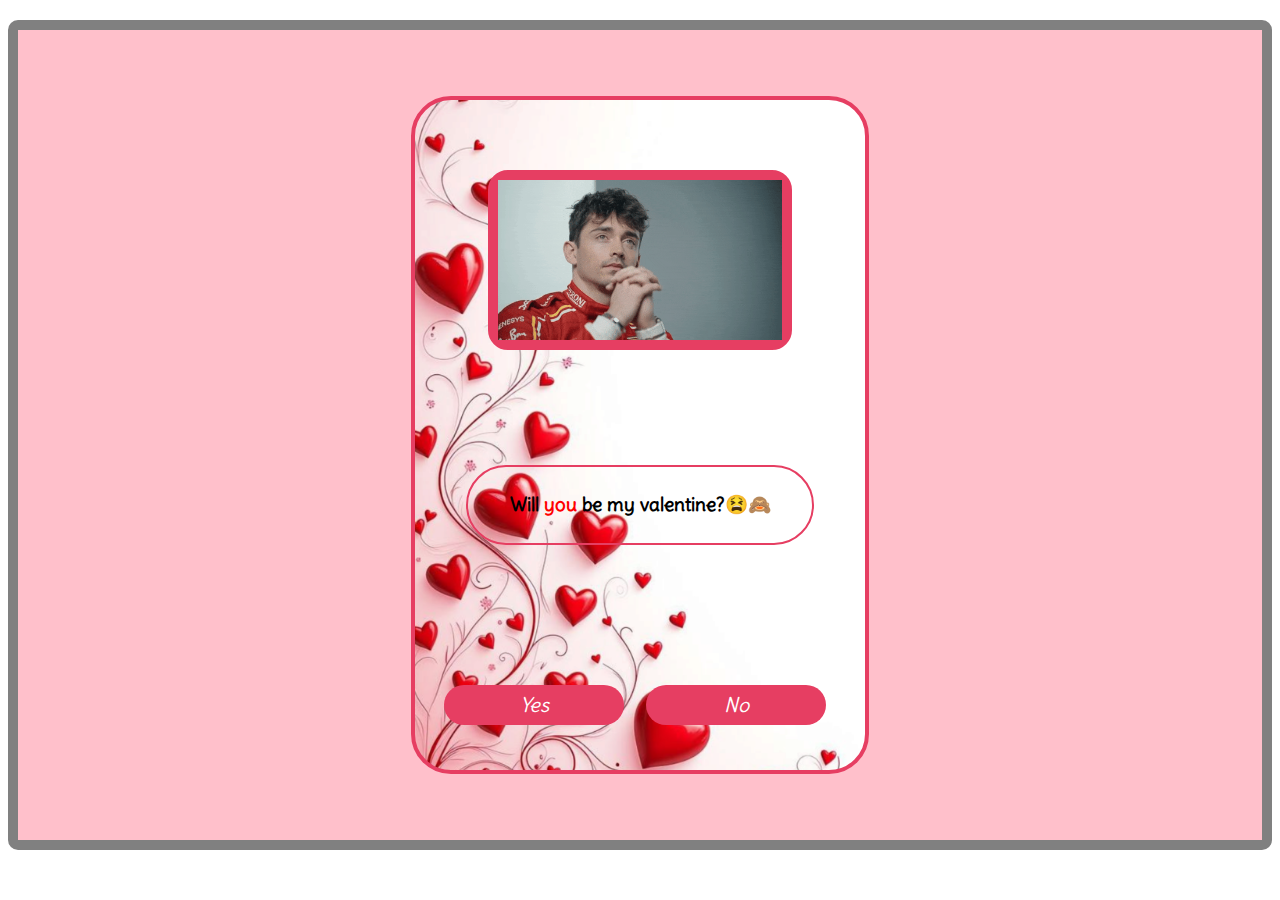
<file: index.html>
<!doctype html>
<html lang="en">
  <head>
    <meta charset="UTF-8" />
    <meta name="viewport" content="width=device-width, initial-scale=1.0" />
    <title>Valentine's Card</title>
    <link rel="preconnect" href="https://fonts.googleapis.com" />
    <link rel="preconnect" href="https://fonts.gstatic.com" crossorigin />
    <link
      href="https://fonts.googleapis.com/css2?family=Birthstone&family=Delius&display=swap"
      rel="stylesheet"
    />

    <link href="https://emoji-css.afeld.me/emoji.css" rel="stylesheet" />

    <link rel="stylesheet" href="Card.css" />
  </head>
  <body>
    <section>
      <div class="card-container">
        <div class="pleaseGif">
          <img src="pleaseCharles.gif" />
        </div>
        <div class="message">
          <h3>
            Will <span style="color: red">you</span> be my
            valentine?&#128555;&#x1F648;
          </h3>
        </div>

        <div class="buttons">
          <button id="yesBtn">Yes</button>

          <div class="no-slot">
            <button id="noBtn">No</button>
          </div>
        </div>
      </div>
    </section>

    <script src="script.js"></script>
  </body>
</html>
</file>
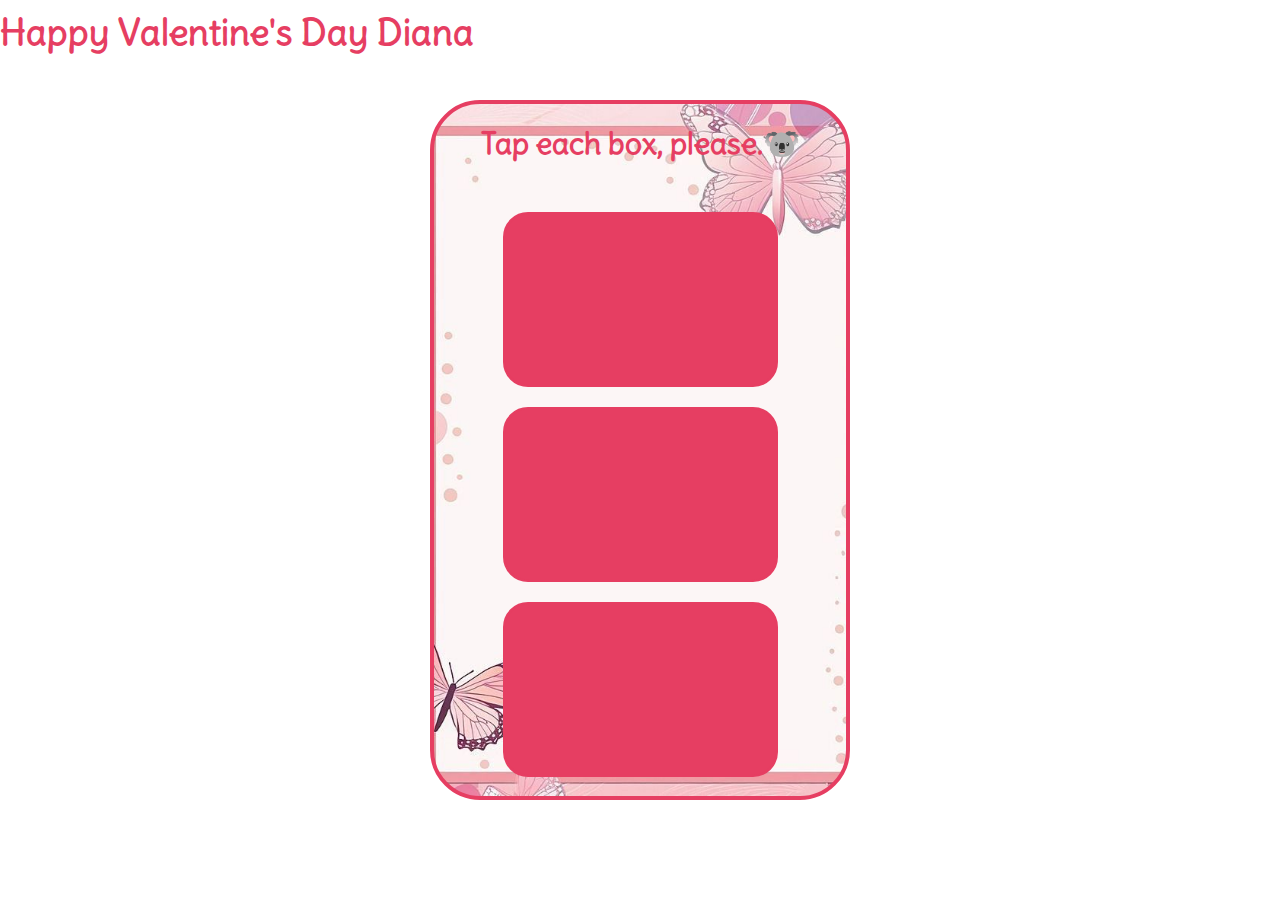
<file: Message.html>
<!doctype html>
<html lang="en">
  <head>
    <meta charset="UTF-8" />
    <meta name="viewport" content="width=device-width, initial-scale=1.0" />
    <title>Your gift &#127872;</title>
    <link rel="stylesheet" href="GiftStyle.css" />
    <link
      href="https://fonts.googleapis.com/css2?family=Birthstone&family=Delius&display=swap"
      rel="stylesheet"
    />
  </head>
  <body>
    <div class="marquee">Happy Valentine's Day Diana</div>

    <div class="gift-card">
      <div class="gift-title">
        <h2><span>Tap each box, please.&#128040;</span></h2>
      </div>

      <div class="gift-content">
        <div class="gift-items">
          <p>
            You deserve to be <span style="font-size: 28px">valued</span>,
            loved, and cared for without ever having to ask. Your existence
            alone brings salvation to others. You will always matter.
          </p>
        </div>
        <div class="gift-items">
          <p>
            Your eyes, smile, laugh, voice, and your
            <span style="font-size: 28px">gorgeoes </span>face are a whole
            existence of peace. You bring calm to chaos, and you're the someone
            I would willingly wake up for every morning.
          </p>
        </div>
        <div class="gift-items">
          <p>
            You may have all the blessings in
            <span style="font-size: 28px">life</span> can offer. God is always
            by your side, and when the weight of life feels too much, He is
            there as your constant companion. You will never be alone.
          </p>
        </div>
      </div>
    </div>
    <script src="messageTap.js"></script>
  </body>
</html>
</file>
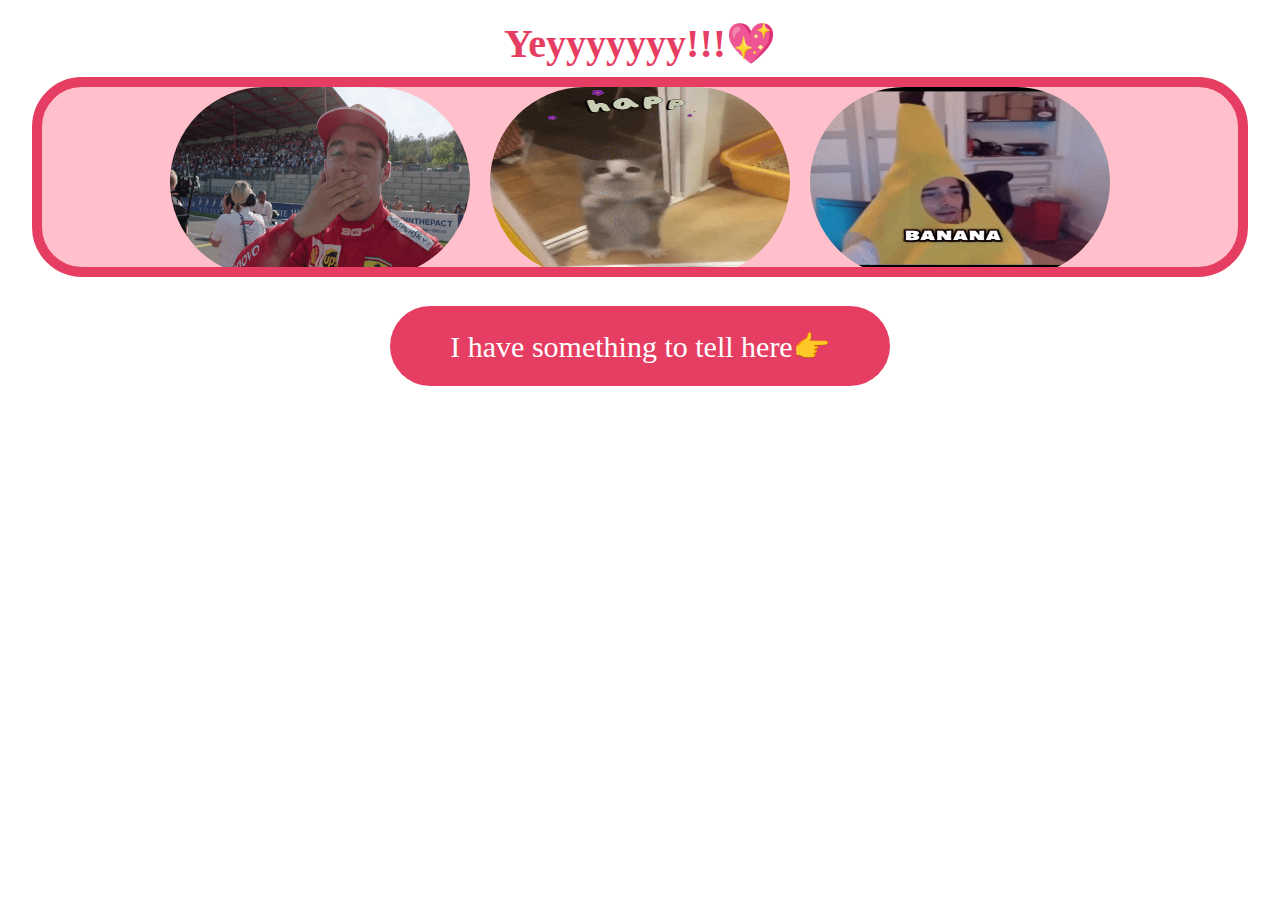
<file: YesAnswer.html>
<!doctype html>
<html lang="en">
  <head>
    <meta charset="UTF-8" />
    <meta name="viewport" content="width=device-width, initial-scale=1.0" />
    <title>Yey!&#x1F648;</title>
    <link rel="stylesheet" href="YesStyle.css" />
  </head>
  <body>
    <div class="message">
      <h1>Yeyyyyyyy!!!💖</h1>
    </div>
    <div class="border-frame">
      <div class="charles-container">
        <img src="charlesKiss.gif" alt="charlesKiss" />
      </div>
      <div class="happy-container">
        <img src="HappyDance.gif" alt="dancing cat" />
      </div>
      <div class="charles-banana">
        <img src="bananaLecrerc.gif" alt="bananaLecrerc" />
      </div>
    </div>
    <div class="Gift-button">
      <button id="GiftBtn" type="button">
        I have something to tell here&#128073;
      </button>
    </div>
    <script src="OpenMessage.js"></script>
  </body>
</html>
</file>
<file: Card.css>
section {
  border: 10px solid gray;
  border-radius: 10px;
  position: relative;
  height: 90vh;
  margin-top: 20px;
  background-color: pink;

  display: flex;
  align-items: center;
  justify-content: center;
}

.card-container {
  background-image: url("valentine.png");
  background-size: cover;
  background-position: center;

  width: 90%;
  max-width: 420px; /* looks great on desktop */
  min-height: 70svh; /* mobile-safe vh */

  display: flex;
  flex-direction: column;
  align-items: center;
  justify-content: space-between;

  border: 4px solid #e63e62;
  border-radius: 40px;
  padding: 20px 15px;
  overflow: hidden;
}

.pleaseGif {
  width: auto;
  display: flex;
  align-items: center;
  justify-content: center;
  border: 10px solid #e63e62;
  border-radius: 20px;
  flex-shrink: 0;
  margin-top: 50px;
}

.pleaseGif > img {
  max-width: 100%;
  height: auto;
  max-height: 160px;
}

.message {
  display: flex;
  align-items: center;
  justify-content: center;
  border: 2px solid #e63e62;
  border-radius: 60px;
  font-family: "Delius", cursive;

  padding: 8px 12px;

  width: 90%;
  max-width: 320px;
  text-align: center;
}

.buttons {
  display: flex;
  align-items: center;
  justify-content: center;
  gap: 12px;
  min-height: 90px;
  flex-wrap: wrap;
}

.no-slot {
  position: relative;
  width: 200px;
  height: 60px;
}

#noBtn {
  position: absolute;
  top: 50%;
  left: 50%;
  transform: translate(-50%, -50%);

  width: 180px;
  height: 40px;
  border-radius: 60px;
  border: none;
  background-color: #e63e62;
  color: white;
  font-size: 20px;
  font-family: "Delius", cursive;
  font-style: italic;
  cursor: pointer;

  transition:
    top 0.2s ease,
    left 0.2s ease;
}

.buttons > button {
  width: 180px;
  height: 40px;
  border-radius: 60px;
  border: none;
  background-color: #e63e62;
  color: white;
  font-size: 20px;
  font-family: "Delius", cursive;
  font-style: italic;
  cursor: pointer;
  transition:
    width 0.3s ease,
    height 0.3s ease; /* smooth grow/shrink */
}

#yesBtn {
  transition:
    width 0.25s ease,
    height 0.25s ease;
}

#noBtn {
  transition:
    top 0.08s linear,
    left 0.08s linear,
    transform 0.2s ease;
}

/*MOBILE VIEW*/
@media (max-width: 480px) {
  section {
    padding: 10px;
    height: auto;
  }

  .card-container {
    min-height: 85svh;
    border-radius: 30px;
  }

  h3 {
    font-size: 1.1rem;
  }
  .buttons {
    margin-bottom: 69px;
  }
}
</file>
<file: YesStyle.css>
body {
  padding-top: 20px;
  margin: 0;
  box-sizing: border-box;
  background-color: white;
}

.message h1 {
  font-size: 2.5rem;
  color: #e63e62;
  text-align: center;
  font-family: "Delius", cursive;
  margin: 0;
}

.border-frame {
  width: 95vw; /* almost full width */
  height: 200px; /* let content define height */
  max-width: none;
  border: 10px solid #e63e62;
  background-color: pink;

  background-repeat: no-repeat;
  background-size: cover;
  background-position: center;
  border-radius: 50px;
  margin: 10px auto;
  box-sizing: border-box;
  overflow: hidden;

  display: flex;
  flex-direction: row;
  justify-content: center;
  align-items: center;
  gap: 20px; /* smaller gap to adapt to smaller screens */
  flex-wrap: wrap; /* allow GIFs to wrap on small screens */
}

.charles-container > img {
  border-radius: 100px;
  background-repeat: no-repeat;
  background-position: center;
  background-size: cover;
  height: 190px;
  width: 300px;
}

.happy-container img {
  border-radius: 100px;
  background-repeat: no-repeat;
  background-position: center;
  background-size: cover;
  height: 190px;
  width: 300px;
}

.charles-banana img {
  border-radius: 100px;
  background-repeat: no-repeat;
  background-position: center;
  background-size: cover;
  height: 190px;
  width: 300px;
}

.Gift-button {
  padding-top: 19px;
  display: flex;
  flex-direction: row;
  justify-content: center;
  align-items: center;
}
.Gift-button > button {
  width: 500px;
  max-width: 90vw; /* ensures button shrinks on smaller devices */
  height: 80px;
  border: none;
  font-size: 30px;
  color: white;
  font-family: "Delius", cursive;
  background-color: #e63e62;
  border-radius: 70px;
}

/* RESPONSIVE MEDIA QUERY */
@media screen and (max-width: 900px) {
  .border-frame {
    flex-direction: column; /* stack GIFs vertically */
    gap: 20px;
    height: auto; /* allow height to adjust */
  }

  .charles-container,
  .happy-container,
  .charles-banana {
    width: 80vw; /* scale GIFs to 80% of screen width */
    max-width: 300px; /* prevent them from getting too big on tablets */
    height: 150px; /* maintain aspect ratio */
  }

  .Gift-button > button {
    width: 80vw; /* shrink button to fit screen */
    font-size: 24px; /* smaller text */
    height: 60px; /* smaller button height */
    margin-bottom: 50px;
  }

  .message h1 {
    font-size: 2rem; /* smaller heading for mobile */
  }
}

/* OPTIONAL: FOR VERY SMALL DEVICES (<500px) */
@media screen and (max-width: 500px) {
  .charles-container,
  .happy-container,
  .charles-banana {
    width: 90vw; /* almost full screen */
    height: auto;
  }

  .Gift-button > button {
    width: 90vw;
    font-size: 20px;
    height: 50px;
  }

  .message h1 {
    font-size: 1.5rem;
  }
}
</file>
<file: GiftStyle.css>
/* RESET */
* {
  box-sizing: border-box;
}

/* BODY — CENTER CARD, NO HORIZONTAL SCROLL */
body {
  margin: 0;
  min-height: 100vh;
  display: grid;
  place-items: center;
  background-color: white;

  overflow-x: hidden; /* 👈 prevent sideways scroll */
  overflow-y: visible; /* 👈 allow vertical space for marquee */
}

/* MARQUEE — SAFE ON MOBILE */
.marquee {
  position: absolute;
  top: 10px;
  left: 0;
  width: 100%;

  white-space: nowrap;
  overflow: hidden;
  animation: move 10s linear infinite;

  font-size: 36px; /* 👈 desktop size */
  color: #e63e62;
  font-family: "Delius", cursive;
  font-weight: bold;
}

.gift-content {
  flex: 1;
  width: 100%;

  display: flex;
  flex-direction: column;
  justify-content: center; /* 👈 vertical balance */
  align-items: center;
  gap: 20px;

  padding-top: 30px;
  padding-bottom: 30px;
}

/* CARD TITLE */
.gift-title {
  margin-top: 20px;
  padding-bottom: 0;

  font-family: "Delius", cursive;
  color: #e63e62;
  font-size: 20px;
  text-align: center;
}

.gift-title h2 {
  margin: 0;
}

/*---------DESKTOP VIEW------------*/
.gift-card {
  position: relative;
  width: calc(100% - 40px);
  max-width: 420px;
  height: 700px; /* set your desired desktop height */

  background-image: url("./resources/backgroundPaper.jpg");
  background-size: cover;
  background-position: center;
  background-repeat: no-repeat;

  border: 4px solid #e63e62;
  border-radius: 50px;

  display: flex;
  flex-direction: column;
  gap: 20px;

  /* remove or comment out the aspect-ratio if you want exact height */
  /* aspect-ratio: 2 / 3; */
}

/* ------ITEMS  desktop view----- */
.gift-items {
  width: 275px;
  height: 175px;

  border: 2px solid #e63e62;
  border-radius: 25px;

  display: flex;
  align-items: center;
  justify-content: center;
  font-family: "Delius", cursive;
  font-size: 18px;
}

/* ---ANIMATION FOR MESSAGES----- */
.gift-items {
  position: relative; /* needed for pseudo-element */
  background-color: #e63e62; /* initial color overlay */
  cursor: pointer;
  overflow: hidden;
  transition: background-color 0.5s ease; /* smooth fade */
}

.gift-items p {
  position: relative;
  z-index: 2;
  opacity: 0; /* hide text initially */
  color: white; /* text over red */
  transition: opacity 0.5s ease;
  text-align: center;
}

.gift-items.revealed {
  background-color: transparent;
}
.gift-items.revealed p {
  opacity: 1; /* show message*/
  color: black; /* optional: text color after reveal */
  text-align: center;
  font-weight: bold;
}

/*----SLIDE ANIMATION-----*/
.gift-items::before {
  content: "";
  position: absolute;
  top: 0;
  left: 0;
  width: 100%;
  height: 100%;
  background-color: #e63e62;
  transition: transform 0.5s ease;
  z-index: 1; /* behind text */
  border-radius: 25px; /* match your .gift-items */
}

.gift-items.revealed::before {
  transform: translateY(-100%); /* slide color away */
}

/* -------------MOBILE -------------*/
@media (max-width: 480px) {
  .marquee {
    font-size: 24px; /* 👈 smaller so it fits */
    top: 15px;
  }

  .gift-card {
    padding: 25px 15px;
    border-radius: 25px;
    height: 700px;
  }

  .gift-title {
    font-size: 16px;
  }

  .gift-items {
    width: 280px;
    height: 170px;
  }
  .gift-items p span {
    color: black;
  }
}

/* MARQUEE ANIMATION */
@keyframes move {
  from {
    transform: translateX(100%);
  }
  to {
    transform: translateX(-100%);
  }
}
</file>
